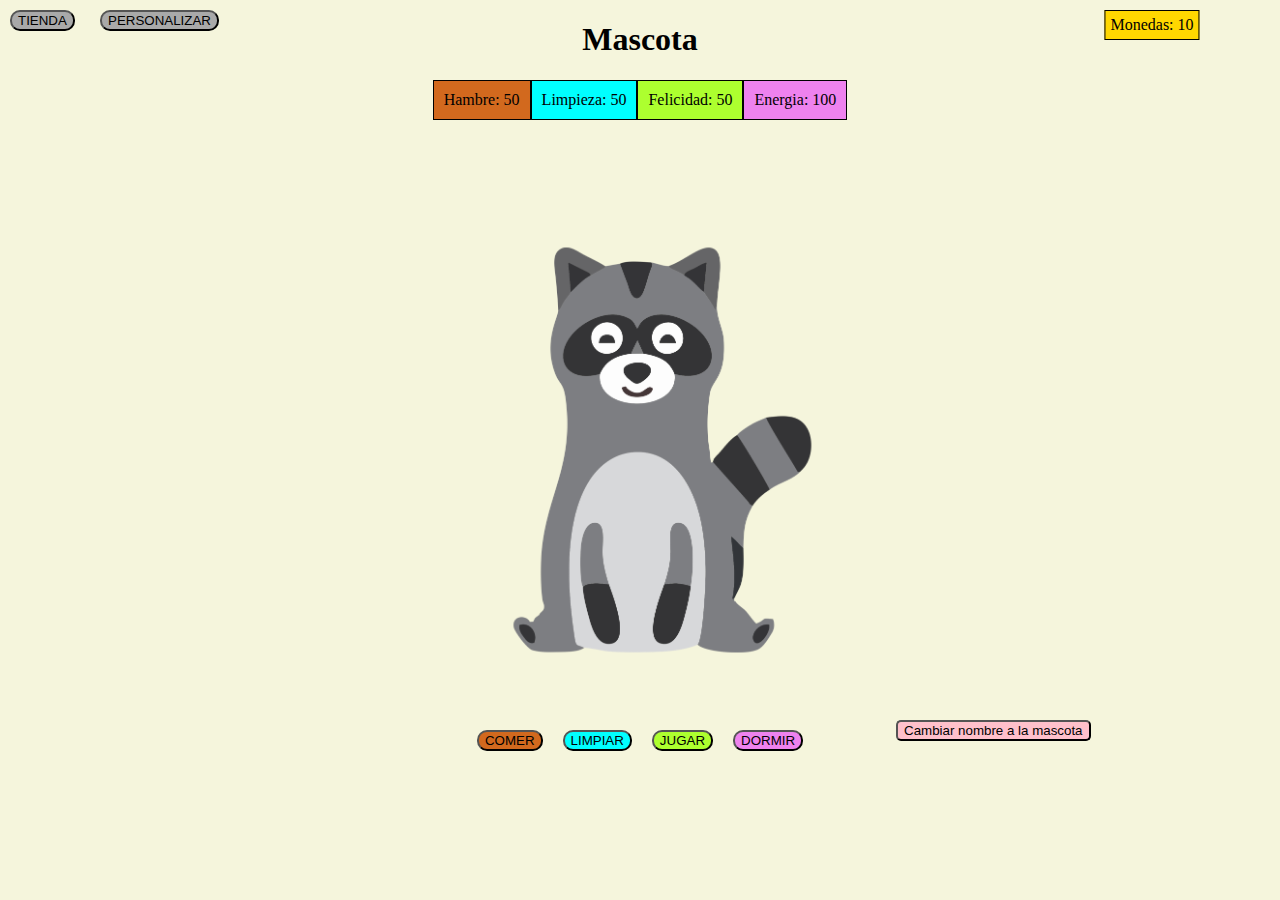
<file: index.html>
<!DOCTYPE html>
<html lang="es">
<head>
    <meta charset="UTF-8">
    <meta name="viewport" content="width=device-width, initial-scale=1.0">
    <link rel="stylesheet" href="pou.css">
    <script src="pou.js"></script>
    <title>TU COLEGON EL POU</title>
</head>
<body onload="inicializarCosas()">
    <h1 id="mascota">Mascota</h1>
    <div id="general">
        <div id="monedas">Monedas: 0</div>
        <div id="necesidades">
            <div class="necesidad" id="hambre">Hambre: 100</div>
            <div class="necesidad" id="limpieza">Limpieza: 100</div>
            <div class="necesidad" id="felicidad">Felicidad: 100</div>
            <div class="necesidad" id="energia">Energia: 100</div>
        </div>
        <img id="fotoPou" src="mascota/principal.png">
        <div id="acciones">
            <button class="accion" id="comer" onclick="comer()">COMER</button>
            <button class="accion" id="limpiar" onclick="limpiar()">LIMPIAR</button>
            <button class="accion" id="jugar" onclick="jugar()">JUGAR</button>
            <button class="accion" id="dormir" onclick="dormir()">DORMIR</button>
        </div>
        <button onclick="mostrarTienda()" id="tienda">TIENDA</button>
        <div id="dentroTienda" style="display: none;">
            <div id="comidas">
                <h2>Comida</h2>
                <div class="item" id="manzana" >
                    <img src="tienda/manzana.png" id="fotoManzana" class="foto">
                    <div id="nombre">Manzana</div>
                    <div id="manzana1"></div>
                    <button id="comprar" onclick="comprarManzana()">2 monedas</button>
                </div>
                <div class="item" id="pera" >
                    <img src="tienda/pera.png" id="fotoPera" class="foto">
                    <div id="nombre">Pera</div>
                    <div id="pera1"></div>
                    <button id="comprar" onclick="comprarPera()">3 monedas</button>
                </div>
                <div class="item" id="piña">
                    <img src="tienda/piña.png" id="fotoPiña" class="foto">
                    <div id="nombre">Piña</div>
                    <div id="piña1"></div>
                    <button id="comprar" onclick="comprarPiña()">4 monedas</button>
                </div>
                <div class="item" id="chocolate" >
                    <img src="tienda/chocolate.png" id="fotoChocolate" class="foto">
                    <div id="nombre">Chocolate</div>
                    <div id="chocolate1"></div>
                    <button id="comprar" onclick="comprarChocolate()">5 monedas</button>
                </div>
            </div>
            
            <div id="baños">
                <h2>Baño</h2>
                <div class="item" id="esponja" >
                    <img src="tienda/esponja.png" id="fotoEsponja" class="foto">
                    <div id="nombre">Esponja</div>
                    <div id="esponja1"></div>
                    <button id="comprar" onclick="comprarEsponja()">2 monedas</button>
                </div>
                <div class="item" id="champu" >
                    <img src="tienda/champu.png" id="fotoChampu" class="foto">
                    <div id="nombre">Champu</div>
                    <div id="champu1"></div>
                    <button id="comprar" onclick="comprarChampu()">3 monedas</button>
                </div>
                <div class="item" id="gel" >
                    <img src="tienda/gel.png" id="fotoGel" class="foto">
                    <div id="nombre">Gel</div>
                    <div id="gel1"></div>
                    <button id="comprar" onclick="comprarGel()">4 monedas</button>
                </div>
                <div class="item" id="agua" >
                    <img src="tienda/agua.png" id="fotoAgua" class="foto">
                    <div id="nombre">Agua</div>
                    <div id="agua1"></div>
                    <button id="comprar" onclick="comprarAgua()">5 monedas</button>
                </div>
            </div>
            <div id="juguetes">
                <h2>Juegos</h2>
                <div class="item" id="pelota" >
                    <img src="tienda/pelota.png" id="fotoPelota" class="foto">
                    <div id="nombre">Pelota</div>
                    <div id="pelota1"></div>
                    <button id="comprar" onclick="comprarPelota()">2 monedas</button>
                </div>
                <div class="item" id="tele" >
                    <img src="tienda/tele.png" id="fotoTele" class="foto">
                    <div id="nombre">Tele</div>
                    <div id="tele1"></div>
                    <button id="comprar" onclick="comprarTele()">3 monedas</button>
                </div>
                <div class="item" id="musica" >
                    <img src="tienda/musica.png" id="fotoMusica" class="foto">
                    <div id="nombre">Musica</div>
                    <div id="musica1"></div>
                    <button id="comprar" onclick="comprarMusica()">4 monedas</button>
                </div>
                <div class="item" id="cartas" >
                    <img src="tienda/cartas.png" id="fotoCartas" class="foto">
                    <div id="nombre">Cartas</div>
                    <div id="cartas1"></div>
                    <button id="comprar" onclick="comprarCartas()">5 monedas</button>
                </div>
            </div>
            <div id="camas">
                <h2>Dormir</h2>
                <div class="item" id="almohada" >
                    <img src="tienda/almohada.png" id="fotoAlmohada" class="foto">
                    <div id="nombre">Almohada</div>
                    <div id="almohada1"></div>
                    <button id="comprar" onclick="comprarAlmohada()">2 monedas</button>
                </div>
                <div class="item" id="pastilla" >
                    <img src="tienda/pastillas.png" id="fotoPastilla" class="foto">
                    <div id="nombre">Pastillas</div>
                    <div id="pastilla1"></div>
                    <button id="comprar" onclick="comprarPastilla()">3 monedas</button>
                </div>
                <div class="item" id="hamaca" >
                    <img src="tienda/hamaca.png" id="fotoHamca" class="foto">
                    <div id="nombre">Hamaca</div>
                    <div id="hamaca1"></div>
                    <button id="comprar" onclick="comprarHamaca()">4 monedas</button>
                </div>
                <div class="item" id="sabana">
                    <img src="tienda/sabanas.png" id="fotoSabana" class="foto">
                    <div id="sabana">Sabanas</div>
                    <div id="sabana1"></div>
                    <button id="comprar" onclick="comprarSabana()">5 monedas</button>
                </div>
            </div>
            <button onclick="ocultarTienda()" id="tienda">CERRAR</button>
        </div> 
        <button class="aspectos" id="mostrar" onclick="mostrarPersonalizacion()">PERSONALIZAR</button>
        <div id="dentroAspectos" style="display: none;">
            <div class="itemPers" id="clasicoGeneral">
                <img class="fotoPers" src="mascota/principal.png">
                Clasico
                <button class="comprarAspecto" id="clasico"  onclick="volverPrincipal()">Equipado</button>
            </div>
            <div class="itemPers" id="gafas" >
                <img class="fotoPers" id="fotoGafas" src="mascota/gafas.png">
                Gafas
                <button class="comprarAspecto" id="comprarGafas" onclick="comprarGafas()">15 monedas</button>
            </div>
            <div class="itemPers" id="gorro" >
                <img class="fotoPers" id="fotoGorro" src="mascota/GORRO.png">
                Gorro
                <button class="comprarAspecto" id="comprarGorro" onclick="comprarGorro()">20 monedas</button>
            </div>
            <button class="aspectos" id="cerrar" onclick="ocultarPersonalizacion()">CERRAR</button>
        </div>
        <button id="cambiarNombre" onclick="cambiarNombre()">Cambiar nombre a la mascota</button>
    </div>
    
    <img src="mascota/41.png" id="principalGafas" style="display: none;">
    <img src="mascota/principal.png" id="principal" style="display: none;">
    <img src= "mascota/42.png" id="principalGorro" style="display: none;">
    <img src="mascota/3.png" id="comerPrincipal" style="display: none;">
    <img src="mascota/412.png" id="principalGorroGafas" style="display: none;">
    <img src="mascota/1.png" id="limpiarPrincipal" style="display: none;">
    <img src="mascota/2.png" id="jugarPrincipal" style="display: none;">
    <img src="mascota/5.png" id="dormirPrincipal" style="display: none;">
    <img src="mascota/31.png" id="comerGafas" style="display: none;">
    <img src="mascota/32.png" id="comerGorro" style="display: none;">
    <img src="mascota/312.png" id="comerGorroGafas" style="display: none;">
    <img src="mascota/11.png" id="limpiarGafas" style="display: none;">
    <img src="mascota/12.png" id="limpiarGorro" style="display: none;">
    <img src="mascota/112.png" id="limpiarGorroGafas" style="display: none;">
    <img src="mascota/21.png" id="jugarGafas" style="display: none;">
    <img src="mascota/22.png" id="jugarGorro" style="display: none;">
    <img src="mascota/212.png" id="jugarGorroGafas" style="display: none;">
    <img src="mascota/51.png" id="dormirGafas" style="display: none;">
    <img src="mascota/52.png" id="dormirGorro" style="display: none;">
    <img src="mascota/512.png" id="dormirGorroGafas" style="display: none;">
</body> 
</html>
</file>
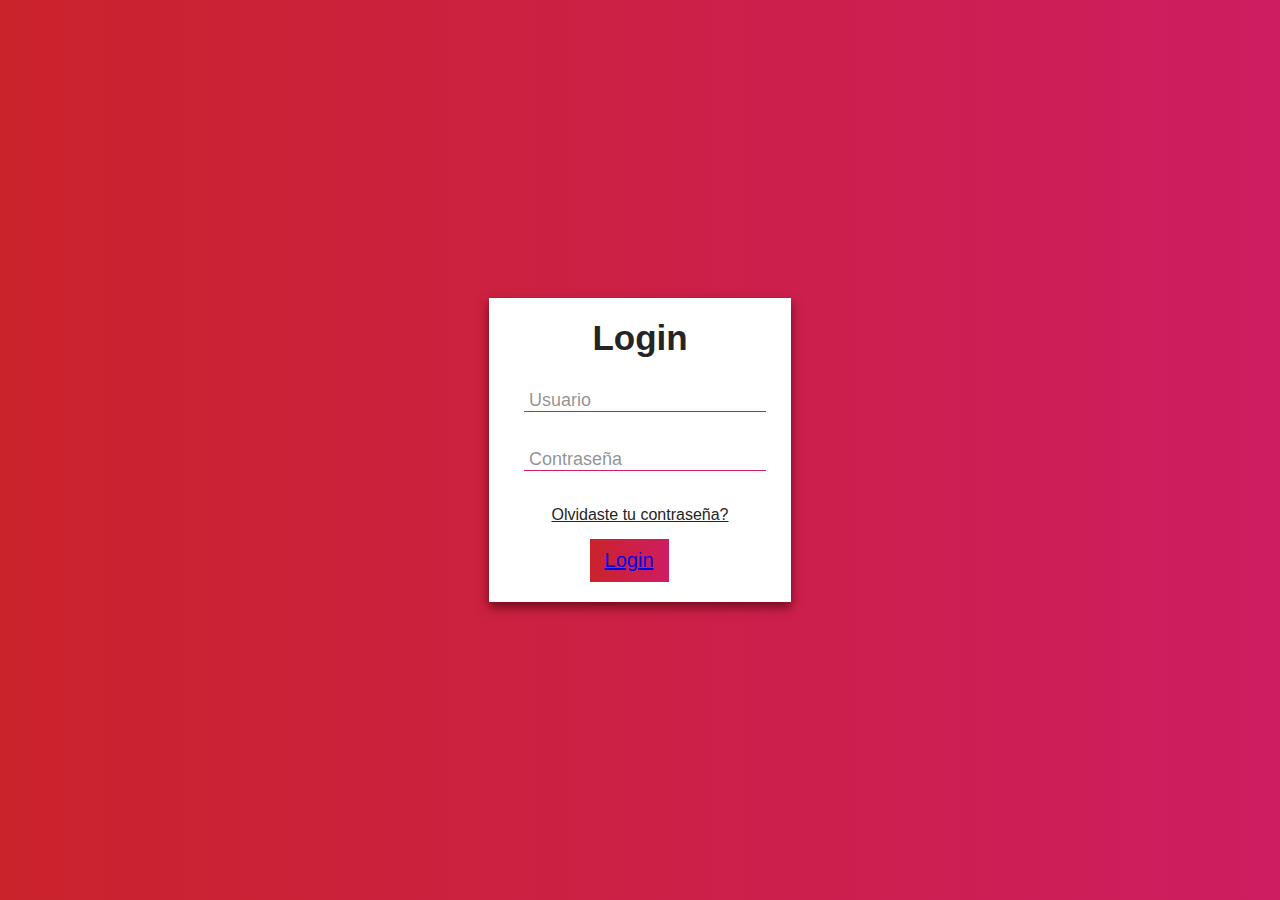
<file: login.html>
<!DOCTYPE html>
<html lang="en">
<head>
    <meta charset="UTF-8">
    <meta name="viewport" content="width=device-width, initial-scale=1.0">
    <meta http-equiv="X-UA-Compatible" content="IE=edge">
    <title>Login</title>
    <link rel="stylesheet" href="login.css">
    <link rel="stylesheet" href="https://cdnjs.cloudflare.com/ajax/libs/font-awesome/6.1.1/css/all.min.css" integrity="sha512-KfkfwYDsLkIlwQp6LFnl8zNdLGxu9YAA1QvwINks4PhcElQSvqcyVLLD9aMhXd13uQjoXtEKNosOWaZqXgel0g==" crossorigin="anonymous" referrerpolicy="no-referrer" />
</head>
<body>
    <form action="">
        <h1 class="title">Login</h1>
        <label>
            <i class="fa-solid fa-user"></i>
            <input placeholder="Usuario" type="text" id="username">
        </label>
        <label>
            <i class="fa-solid fa-lock"></i>
            <input placeholder="Contraseña" type="password" id="password">
        </label>
        <a href="tolai.html" class="link">Olvidaste tu contraseña?</a>
        <button id="button" type="submit"><a href="index.html"> Login</button></a>
    </form>
</body>
</html>
</file>
<file: pou.css>
body{
    background-color: beige;
}

#general{
    width: 100%;
}

#mascota{
    display: flex;
    justify-content: center;
}

.necesidad{
    border: solid 1px black;
    width: fit-content;
    padding: 10px;
}
#necesidades{
    justify-content: center;
    display: flex;
    width: 50%;
    position: absolute;
    left: 50%;
    transform: translate(-50%);
}
#tienda{
    position: absolute;
    top: 10px;
    left: 10px;
    border-radius: 10px;
    background-color:darkgray;

}
#tienda:hover{
    background-color: grey;
    color: white;
    cursor: pointer;
}
#hambre{
    background-color: chocolate;
}
#limpieza{
    background-color: aqua;
}
#felicidad{
    background-color: greenyellow;
}
#energia{
    background-color: violet;
}

#fotoPou{
    position: absolute;
    top: 50%;
    left: 50%;
    transform: translate(-42.5%,-50%);    
    width: auto;
    height:45%;
    
}

#acciones{
    display: flex;
    justify-content: center;
    position: absolute;
    top: 80%;
    left: 50%;
    transform: translate(-50%);
    width: 50%;
}
.accion{
    margin: 10px;
    border-radius: 10px;
}

#comer{
    background-color: chocolate;
}
#comer:hover{
    background-color: brown;
    cursor: pointer;
    color: white;
}
#limpiar{
    background-color: aqua;
}
#limpiar:hover{
    background-color: blue;
    cursor: pointer;
    color: white;
}
#jugar{
    background-color: greenyellow;
}
#jugar:hover{
    background-color: green;
    cursor: pointer;
    color: white;
}
#dormir{
    background-color: violet;
}
#dormir:hover{
    background-color: darkorchid;
    cursor: pointer;
    color: white;
}

#monedas{
    position: absolute;
    top: 10px;
    left: 90%;
    transform: translate(-50%,0);
    background-color: gold;
    border: solid 1px black;
    width: fit-content;
    text-align: center;
    padding: 5px;
}

.item {
    margin: 10px;
    text-align: center;
    cursor: pointer;
}

.item img {
    display: block;
    margin: 0 auto;
    width: 100px;
    height: 100px;
}




.itemPers{
    margin: 10px;
    text-align: center;
    cursor: pointer;
}

.itemPers img{
    height: 100px;
    width: auto;
    margin: 0 auto;
    display: block;
}

.aspectos{
    position: absolute;
    top: 10px;
    left: 100px;
    border-radius: 10px;
    background-color:darkgray;

}
.aspectos:hover{
    background-color: grey;
    color: white;
    cursor: pointer;
}

#dentroAspectos{
    position: absolute;
    top: 70px;
    left: 80%;
    transform: translate(-50%,0);

}
h2{
    font-size: 30px;
}
#nombre{
    font-size: 20px;
    font-style: italic;
}

.comprarAspecto, #comprar{
    padding: 10px;
    border-radius: 10px;
    background-color: gold;
    cursor: pointer;
}

.comprarAspecto:hover, #comprar:hover{
    background-color: red;
    color: white;
}

#cambiarNombre{
    border-radius: 5px;
    background-color:pink;
    color: black;
    cursor: pointer;
    position: absolute;
    top: 80%;
    left: 70%;
}

#cambiarNombre:hover{
    background-color:deeppink;
    color: white;
}
</file>
<file: login.css>
* {
    margin: 0;
    padding: 0;
    box-sizing: border-box;
    font-family: sans-serif;
}

body {
    display: flex;
    align-items: center;
    justify-content: center;
    min-height: 100vh;
    background: linear-gradient(to right, #cb232c, #ce1d61);
}

form {
    display: flex;
    flex-direction: column;
    background: #fff;
    text-align: center;
    padding: 20px 25px;
    box-shadow: 0 5px 10px rgba(71, 3, 6, 0.7);
}

form .title {
    color: #252525;
    font-size: 35px;
    font-weight: 800;
    margin-bottom: 30px;
}

form label {
    margin-bottom: 35px;
}

form label .fa-solid {
    font-size: 20px;
    color: #cb232c;
    margin-right: 10px;
}

form label input {
    outline: none;
    border: none;
    color: #252525;
    border-bottom: solid 1px #ce1d61;
    padding: 0 5px;
    font-size: 18px;
}

form label input::placeholder {
    color: rgba(37, 37, 37, 0.5);
}


form .link {
    color: #252525;
    margin-bottom: 15px;
}

form button {
    color: #fff;
    border: none;
    background: linear-gradient(to right, #cb232c, #ce1d61);
    padding: 10px 15px;
    cursor: pointer;
    font-size: 20px;
    width: fit-content;
    margin-left: 30%;
}
</file>
